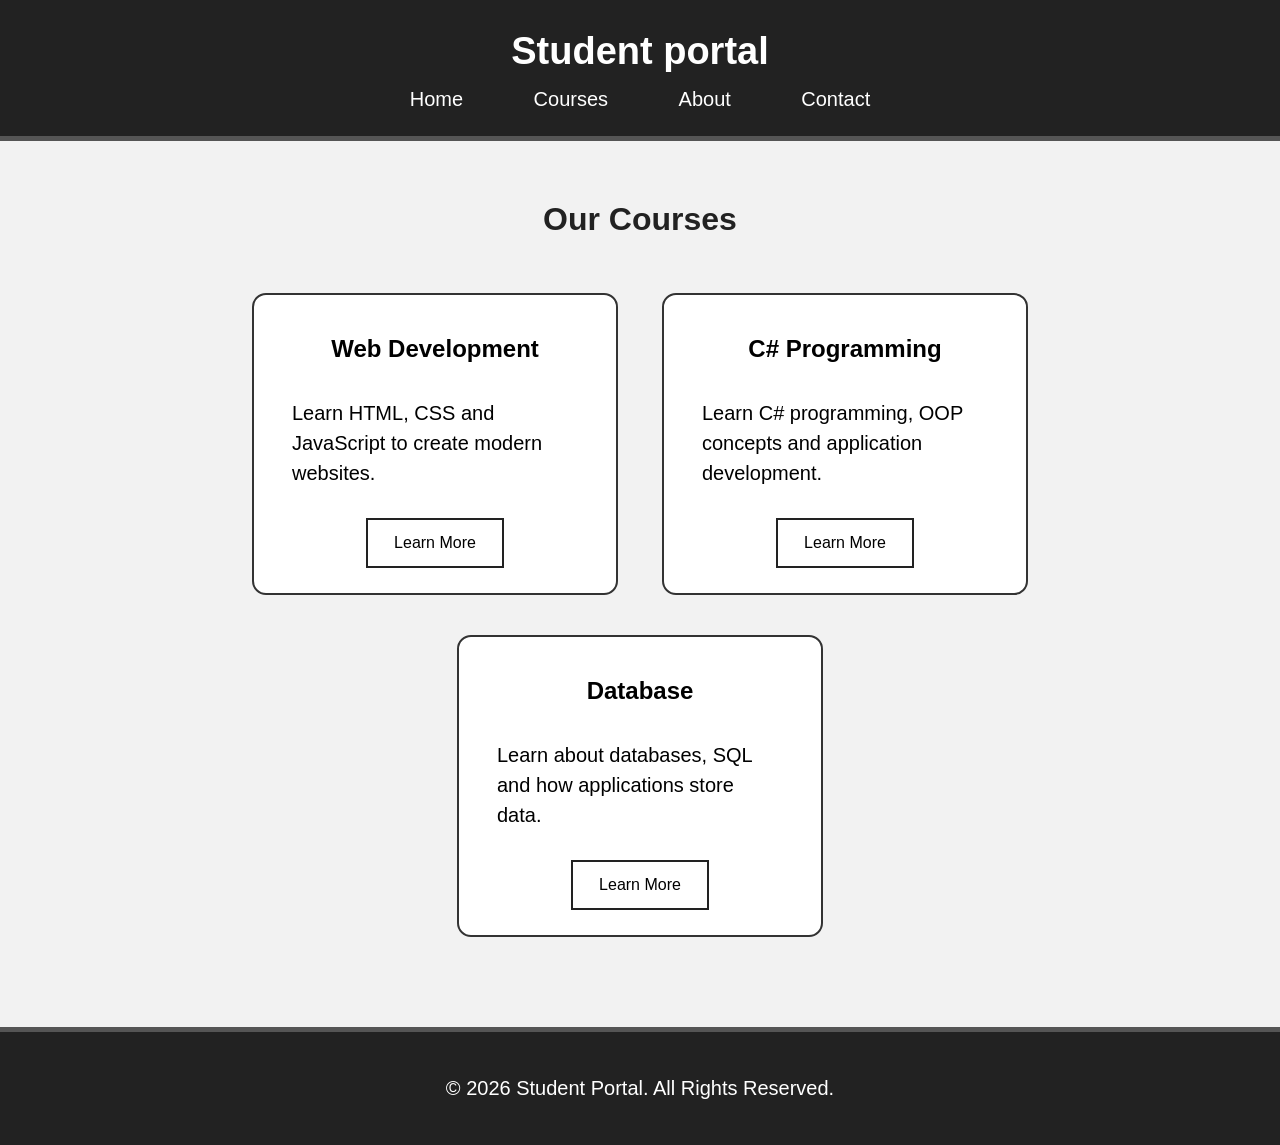
<file: index.html>
<!DOCTYPE html>
<html lang="en">
<head>
    <meta charset="UTF-8">
    <meta name="viewport" content="width=device-width, initial-scale=1.0">
    <title>Student </title>
    <link rel="stylesheet" href="syle.css">
</head>
<body>
    <header>
         <h1>Student portal</h1>
    <nav>
        <a href="Home">Home</a>
        <a href="Courses">Courses</a>
        <a href="About">About</a>
        <a href="Contact">Contact</a>    
    </nav>
    </header>

    <main>
    <h2>Our Courses</h2>
    <div class="courses">
      <div class="card">
        <h3>Web Development</h3>
        <p>Learn HTML, CSS and JavaScript to create modern websites.</p>
        <button class="button">Learn More</button>
      </div>

      <div class="card">
        <h3>C# Programming</h3>
        <p>Learn C# programming, OOP concepts and application development.</p>
        <button class="button">Learn More</button>
      </div>

      <div class="card">
        <h3>Database</h3>
        <p>Learn about databases, SQL and how applications store data.</p>
        <button class="button">Learn More</button>
      </div>
    </div>
</main>  
<footer>
    &copy; 2026 Student Portal. All Rights Reserved.
  </footer>
    
</body>
</html>
</file>
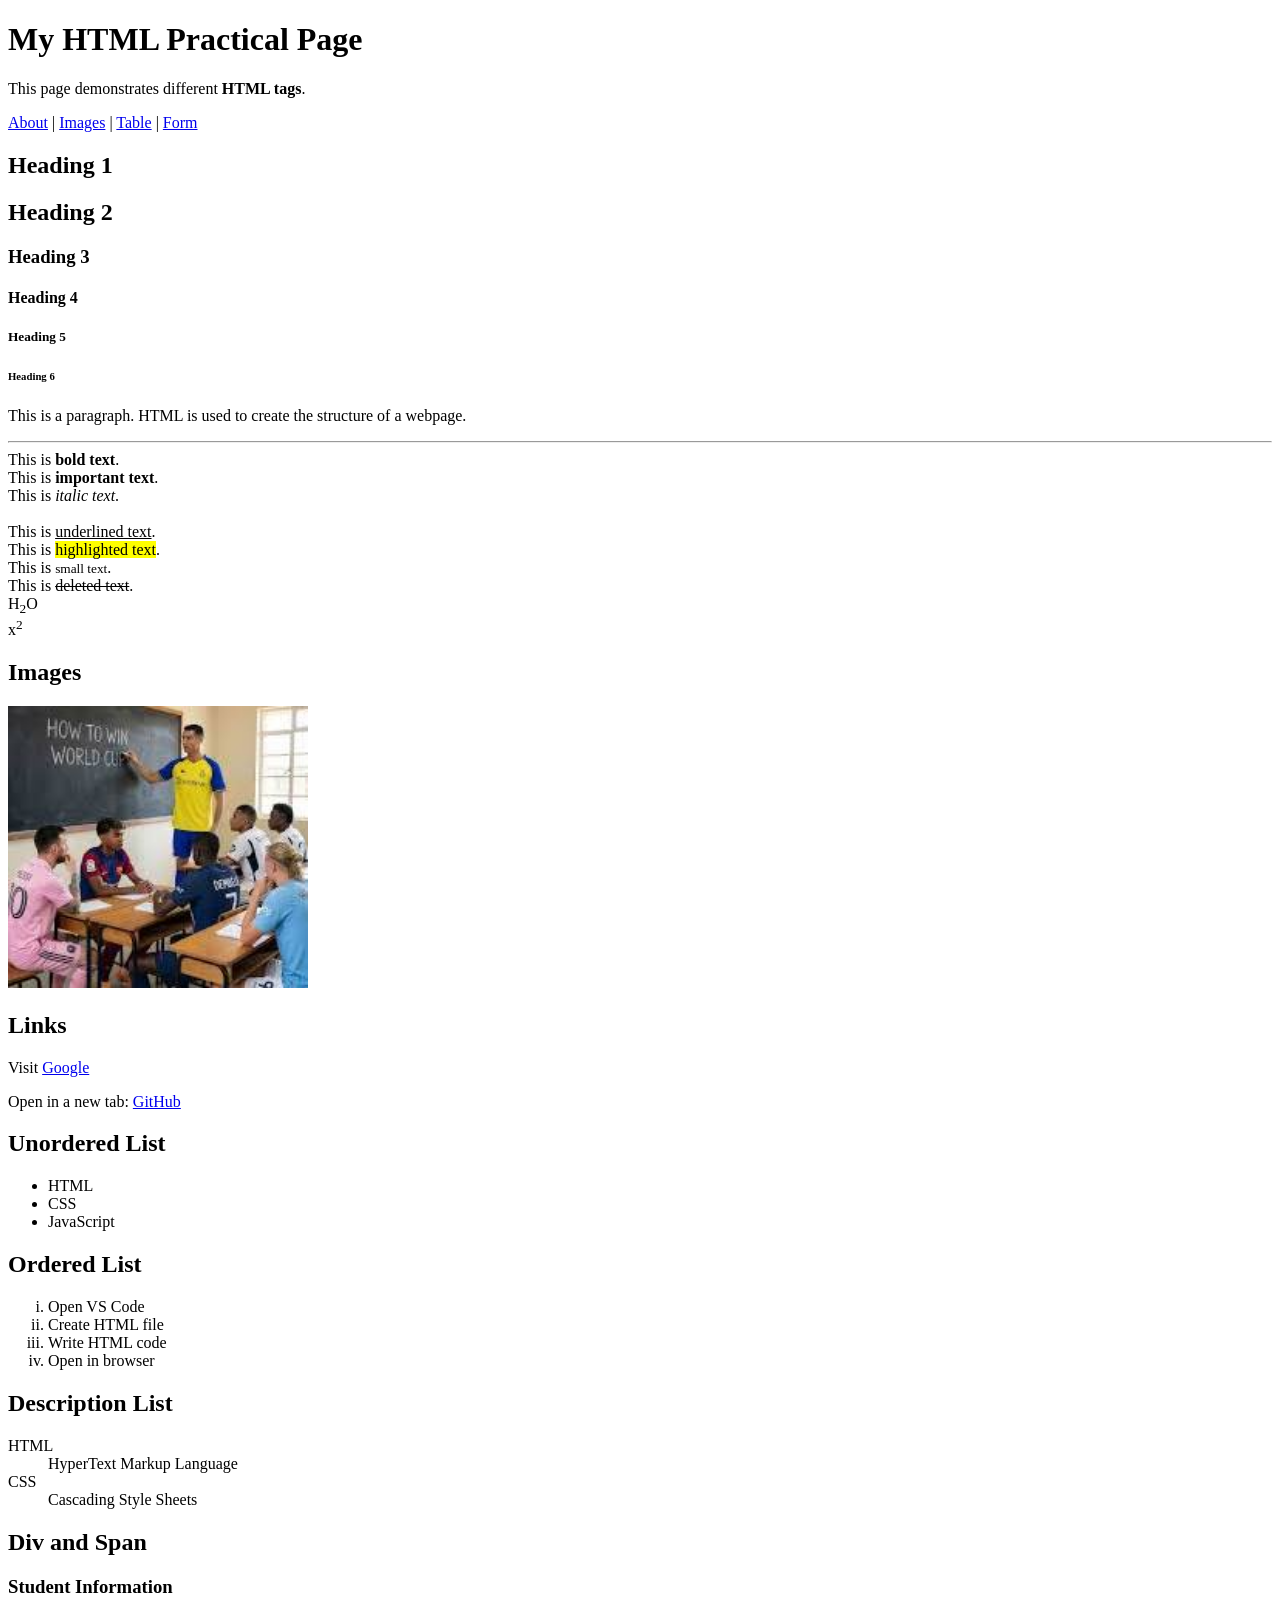
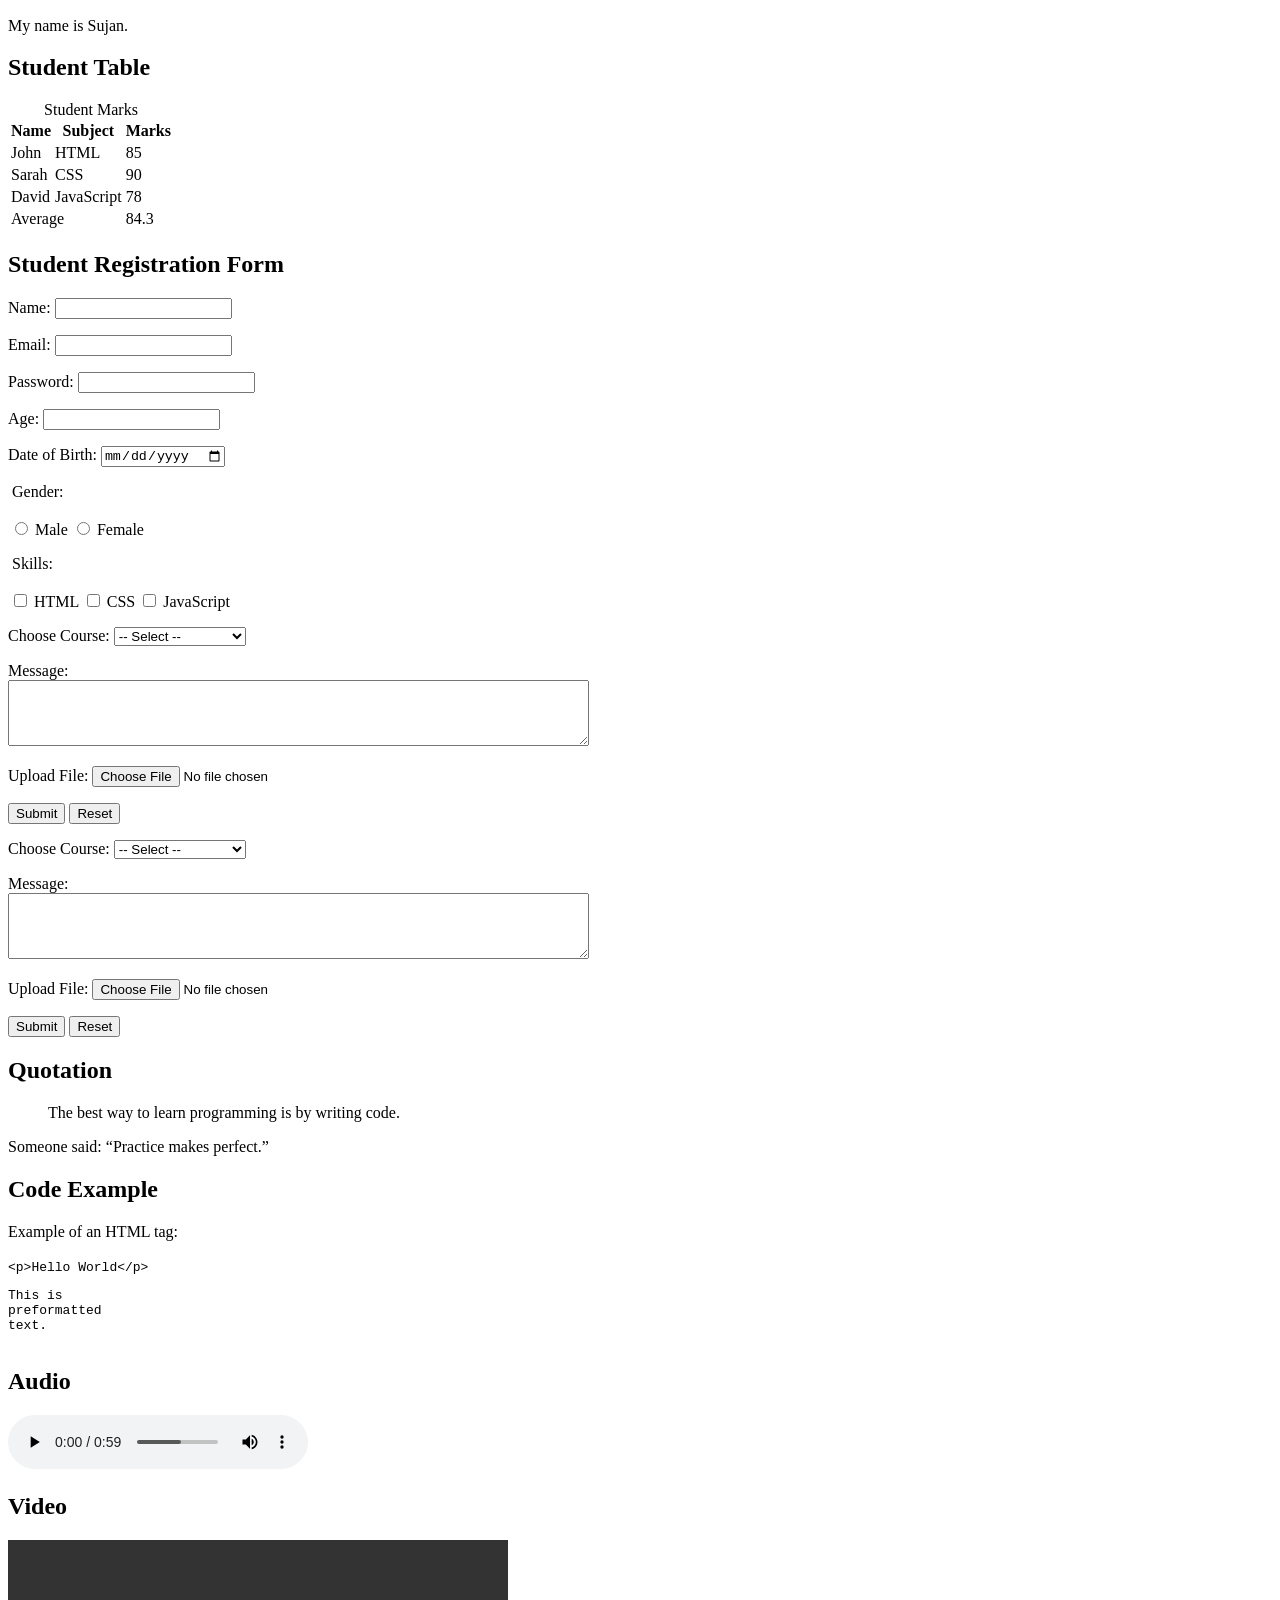
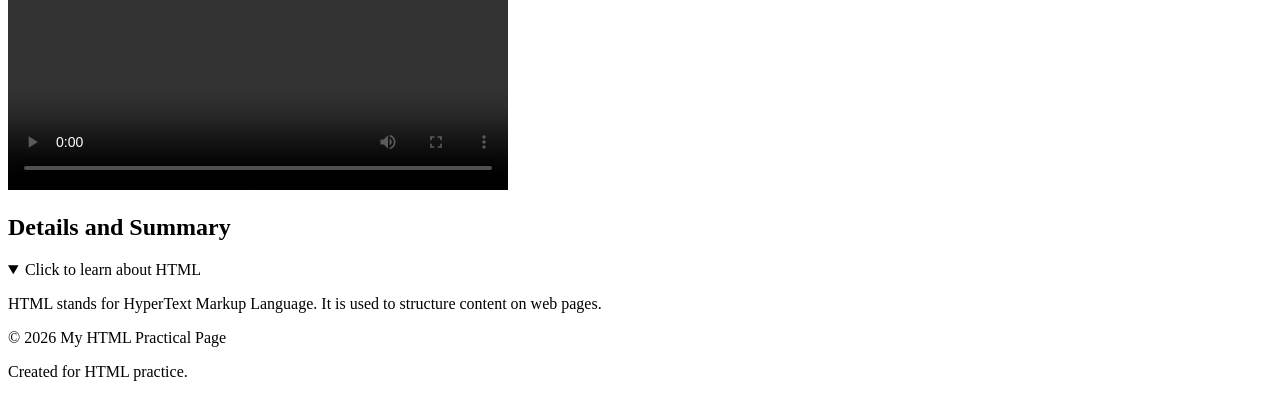
<file: Assigment.html>
<!DOCTYPE html>
<html lang="en">
<head>
  <meta charset="UTF-8">
  <meta name="viewport" content="width=device-width, initial-scale=1.0">
  <title>My HTML Practical Page</title>
</head>
<body>

  <header>
    <h1>My HTML Practical Page</h1>
    <p>This page demonstrates different <b>HTML tags</b>.</p>
    <nav>
      <a href="#about">About</a> |
      <a href="#images">Images</a> |
      <a href="#table">Table</a> |
      <a href="#form">Form</a>
    </nav>
  </header>

  <main>
    <section id="about">
      <h1>Heading 1</h1>
      <h2>Heading 2</h2>
      <h3>Heading 3</h3>
      <h4>Heading 4</h4>
      <h5>Heading 5</h5>
      <h6>Heading 6</h6>

      <p>This is a paragraph. HTML is used to create the structure of a webpage.</p>
      <hr>

      This is <b>bold text</b>.<br>
      This is <strong>important text</strong>.<br>
      This is <em>italic text</em>.<br><br>
      This is <u>underlined text</u>.<br>
      This is <mark>highlighted text</mark>.<br>
      This is <small>small text</small>.<br>
      This is <del>deleted text</del>.<br>
      H<sub>2</sub>O<br>
      x<sup>2</sup>
    </section>

    <section id="images">
      <h2>Images</h2>
      <img src="Student.jpg" alt="Student studying" width="300">
    </section>
 
    <section>
      <h2>Links</h2>
      <p>Visit <a href="https://www.google.com">Google</a></p>
      <p>Open in a new tab: <a href="https://github.com/sujan17khadka-coder/week_3_Assignment_Sujan_khadka.git" target="_blank">GitHub</a></p>
    </section>
 
    <section>
      <h2>Unordered List</h2>
      <ul>
        <li>HTML</li>
        <li>CSS</li>
        <li>JavaScript</li>
      </ul>
 
      <h2>Ordered List</h2>
      <ol type="i">
        <li>Open VS Code</li>
        <li>Create HTML file</li>
        <li>Write HTML code</li>
        <li>Open in browser</li>
      </ol>
 
      <h2>Description List</h2>
      <dl>
        <dt>HTML</dt>
        <dd>HyperText Markup Language</dd>
        <dt>CSS</dt>
        <dd>Cascading Style Sheets</dd>
      </dl>
    </section>
 
    <section>
      <h2>Div and Span</h2>
      <div>
        <h3>Student Information</h3>
        <p>My name is <span>Sujan</span>.</p>
      </div>
    </section>
    
    <section id="table">
      <h2>Student Table</h2>
      <table>
        <caption>Student Marks</caption>
        <thead>
          <tr>
            <th>Name</th>
            <th>Subject</th>
            <th>Marks</th>
          </tr>
        </thead>
        <tbody>
          <tr>
            <td>John</td>
            <td>HTML</td>
            <td>85</td>
          </tr>
          <tr>
            <td>Sarah</td>
            <td>CSS</td>
            <td>90</td>
          </tr>
          <tr>
            <td>David</td>
            <td>JavaScript</td>
            <td>78</td>
          </tr>
        </tbody>
        <tfoot>
          <tr>
            <td colspan="2">Average</td>
            <td>84.3</td>
          </tr>
        </tfoot>
      </table>
    </section>
 
    <section id="form">
      <h2>Student Registration Form</h2>
      <form action="#" method="post">
        <p>
          <label for="name">Name:</label>
          <input type="text" id="name" name="name">
        </p>
        <p>
          <label for="email">Email:</label>
          <input type="email" id="email" name="email">
        </p>
        <p>
          <label for="password">Password:</label>
          <input type="password" id="password" name="password">
        </p>
        <p>
          <label for="age">Age:</label>
          <input type="number" id="age" name="age">
        </p>
        <p>
          <label for="dob">Date of Birth:</label>
          <input type="date" id="dob" name="dob">
        </p>
 
        <p>
          <fieldset style="border:none; padding:0;">
            <legend>Gender:</legend>
            <br>
            <input type="radio" id="male" name="gender" value="male">
            <label for="male">Male</label>
            <input type="radio" id="female" name="gender" value="female">
            <label for="female">Female</label>
          </fieldset>
        </p>
 
        <p>
          <fieldset style="border:none; padding:0;">
            <legend>Skills:</legend>
            <br>
            <input type="checkbox" id="html" name="skills" value="html">
            <label for="html">HTML</label>
            <input type="checkbox" id="css" name="skills" value="css">
            <label for="css">CSS</label>
            <input type="checkbox" id="js" name="skills" value="js">
            <label for="js">JavaScript</label>
          </fieldset>
        </p>
 
        <p>
          <label for="course">Choose Course:</label>
          <select id="course" name="course">
            <option value="">-- Select --</option>
            <option value="web">Web Development</option>
            <option value="data">Data Science</option>
            <option value="design">Graphic Design</option>
          </select>
        </p>
 
        <p>
          <label for="message">Message:</label><br>
          <textarea id="message" name="message" rows="4" cols="70"></textarea>
        </p>
 
        <p>
          <label for="file">Upload File:</label>
          <input type="file" id="file" name="file">
        </p>
 
        <button type="submit">Submit</button>
        <button type="reset">Reset</button>
      </form>
    </section>

     </fieldset>
        </p>
 
        <p>
          <label for="course">Choose Course:</label>
          <select id="course" name="course">
            <option value="">-- Select --</option>
            <option value="web">Web Development</option>
            <option value="data">Data Science</option>
            <option value="design">Graphic Design</option>
          </select>
        </p>
 
        <p>
          <label for="message">Message:</label><br>
          <textarea id="message" name="message" rows="4" cols="70"></textarea>
        </p>
 
        <p>
          <label for="file">Upload File:</label>
          <input type="file" id="file" name="file">
        </p>
 
        <button type="submit">Submit</button>
        <button type="reset">Reset</button>
      </form>
    </section>
 
    <section>
      <h2>Quotation</h2>
      <blockquote>The best way to learn programming is by writing code.</blockquote>
      <p>Someone said: <q>Practice makes perfect.</q></p>
    </section>
 
    <section>
      <h2>Code Example</h2>
      <p>Example of an HTML tag:</p>
      <code>&lt;p&gt;Hello World&lt;/p&gt;</code>
      <pre>
This is
preformatted
text.
      </pre>
    </section>
 
    <section>
      <h2>Audio</h2>
      <audio controls>
        <source src="audio.mp3" type="audio/mpeg">
        Your browser does not support the audio element.
      </audio>
    </section>
 
    <section>
      <h2>Video</h2>
      <video width="500" controls>
        <source src="mediasample.mp4" type="video/mp4">
        Your browser does not support the video element.
      </video>
    </section>
 
    <section>
      <h2>Details and Summary</h2>
      <details open>
        <summary>Click to learn about HTML</summary>
        <p>HTML stands for HyperText Markup Language. It is used to structure content on web pages.</p>
      </details>
    </section>
  </main>
 
  <footer>
    <p>&copy; 2026 My HTML Practical Page</p>
    <p>Created for HTML practice.</p>
  </footer>
 
</body>
</html>
</file>
<file: syle.css>
* {
      margin: 0;
      padding: 0;
      box-sizing: border-box;
    }
    body {
      font-family: Arial, Helvetica, sans-serif;
      background-color: #f2f2f2;
      color: #000;
    }
    header{
    text-align: center;
    background-color: #222;
    color: #fff;
    padding: 30px 0 25px;
    border-bottom: 5px solid #555;
}
    header h1 {
      font-size: 38px;
      margin-bottom: 15px;
    }
   nav a {
    color: #fff;
    text-decoration: none;
    font-size: 20px;
    margin: 0 15px;
    padding: 10px 18px;
    border-radius: 6px;
    transition: 0.3s ease;
}

nav a:hover {
    color: #fff;
    background-color: #e53935;
}
    main {
      padding: 60px 20px 90px;
      text-align: center;
    }
     main h2 {
      font-size: 32px;
      color: #222;
      margin-bottom: 55px;
    }
    .courses {
      display: flex;
      flex-wrap: wrap;
      justify-content: center;
      gap: 40px 44px;
      max-width: 820px;
      margin: 0 auto;
    }
    .card {
      width: 366px;
      background-color: #fff;
      border: 2px solid #333;
      border-radius: 14px;
      padding: 40px 38px 25px;
      text-align: center;
      transition: background-color 0.3s, color 0.3s,
                  transform 0.3s, box-shadow 0.3s;
    }
    .card h3 {
      font-size: 24px;
      margin-bottom: 35px;
    }
    .card p {
      font-size: 20px;
      line-height: 30px;
      text-align: left;
      margin-bottom: 30px;
    }
   .card:hover {
    border: 2px solid #e53935;
    transform: translateY(-6px);
    box-shadow: 0 10px 20px rgba(0, 0, 0, 0.3);
   }
    .button {
      background-color: #fff;
      color: #000;
      border: 2px solid #222;
      padding: 14px 26px;
      font-size: 16px;
      cursor: pointer;
      transition: background-color 0.3s, color 0.3s, border-color 0.3s;
    }
    .button:hover {
      background-color: black;
      color: #fff;
      border-color: black;
    }
    .card:hover .btn {
      border-color: #fff;
    }
    .card:hover .btn:hover {
      background-color: #b71c1c;
      border-color: #fff;
    }

      footer {
      background-color: #222;
      color: #fff;
      text-align: center;
      padding: 45px 0;
      font-size: 20px;
      border-top: 5px solid #555;
    }
        @media (max-width: 500px) {
      .card { width: 100%; }
      nav a { margin: 0 12px; }
    }
</file>
